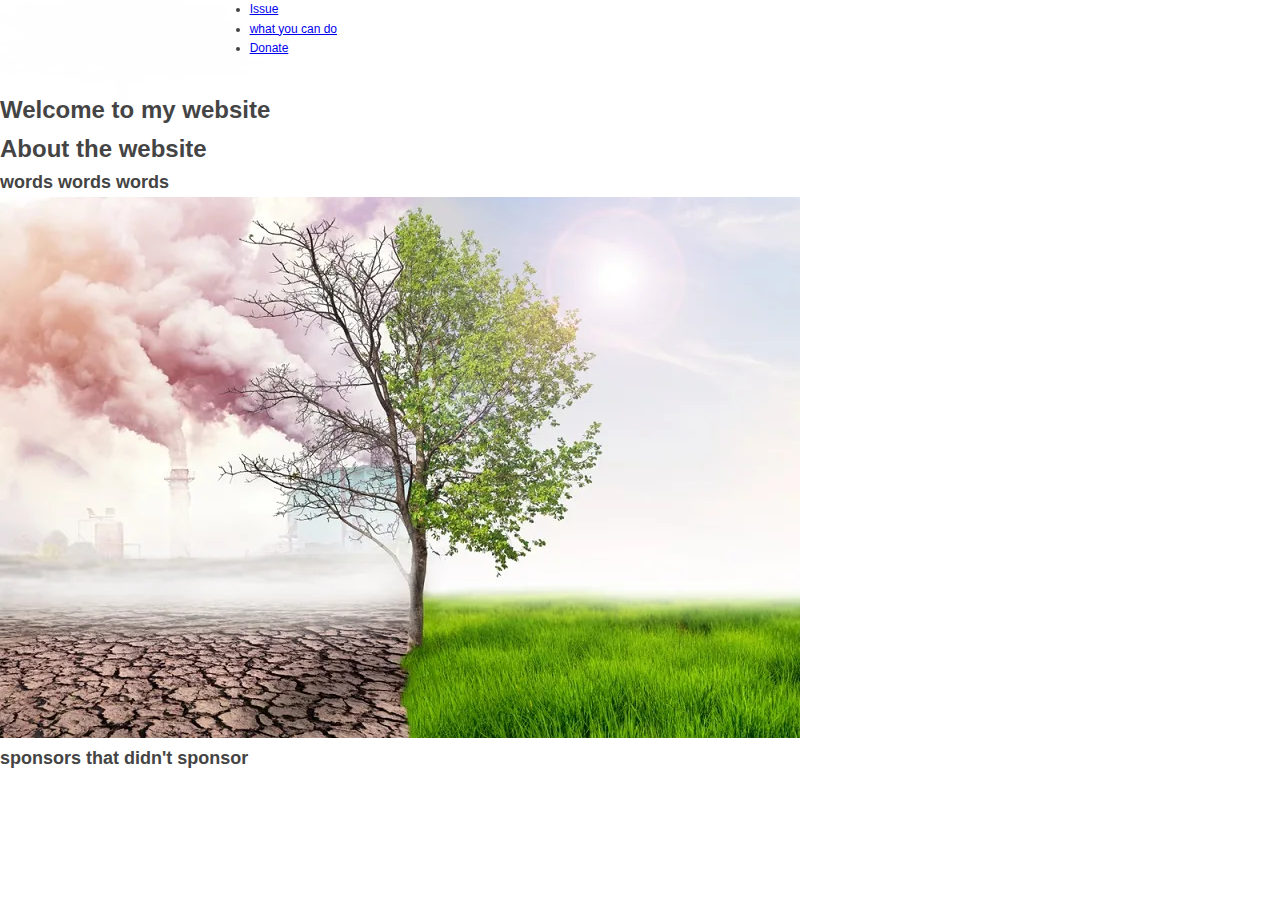
<file: home page.html>
<!DOCTYPE html>
<html lang="en">
  <head>
    <meta charset="UTF-8" />
    <meta http-equiv="X-UA-Compatible" content="IE=edge" />
    <meta name="viewport" content="width=device-width, initial-scale=1.0" />
    <title>Pollution: the website</title>
    <link rel="stylesheet" href="CSS/styles.css" />
  </head>

  <body>
    <!--Navigation div-->
    <!--Have to sort out the CSS so it looks neater!!!  -->

    <div class="nav-div">
      <!--Logo-->
      <ul>
        <a href="../home page.html"
          ><img
            class="img_nav"
            src="/images/51-518805_white-tree-png.png"
            alt="logo"
        /></a>
        <li><a href="pages/issue.html">Issue</a></li>
        <li><a href="pages/what you can do.html">what you can do</a></li>
        <li>
          <!--Donation link-->
          <a
            href="https://donate.act.greenpeace.org.nz/p4-donate?_ga=2.172162915.1713406997.1655347929-1064665314.1655107274"
            >Donate</a
          >
        </li>
      </ul>
    </div>

    <div class="flex">
      <div class="div1">
        <h1>Welcome to my website</h1>
      </div>
    </div>

    <div class="div2">
      <h1>About the website</h1>
      <h2>words words words</h2>
      <img src="/images/air-pollution-greenspace.webp" alt="air pollution" />
    </div>

    <footer>
      <!--need to change font and display for this text-->
      <h2>sponsors that didn't sponsor</h2>
    </footer>
  </body>
</html>
</file>
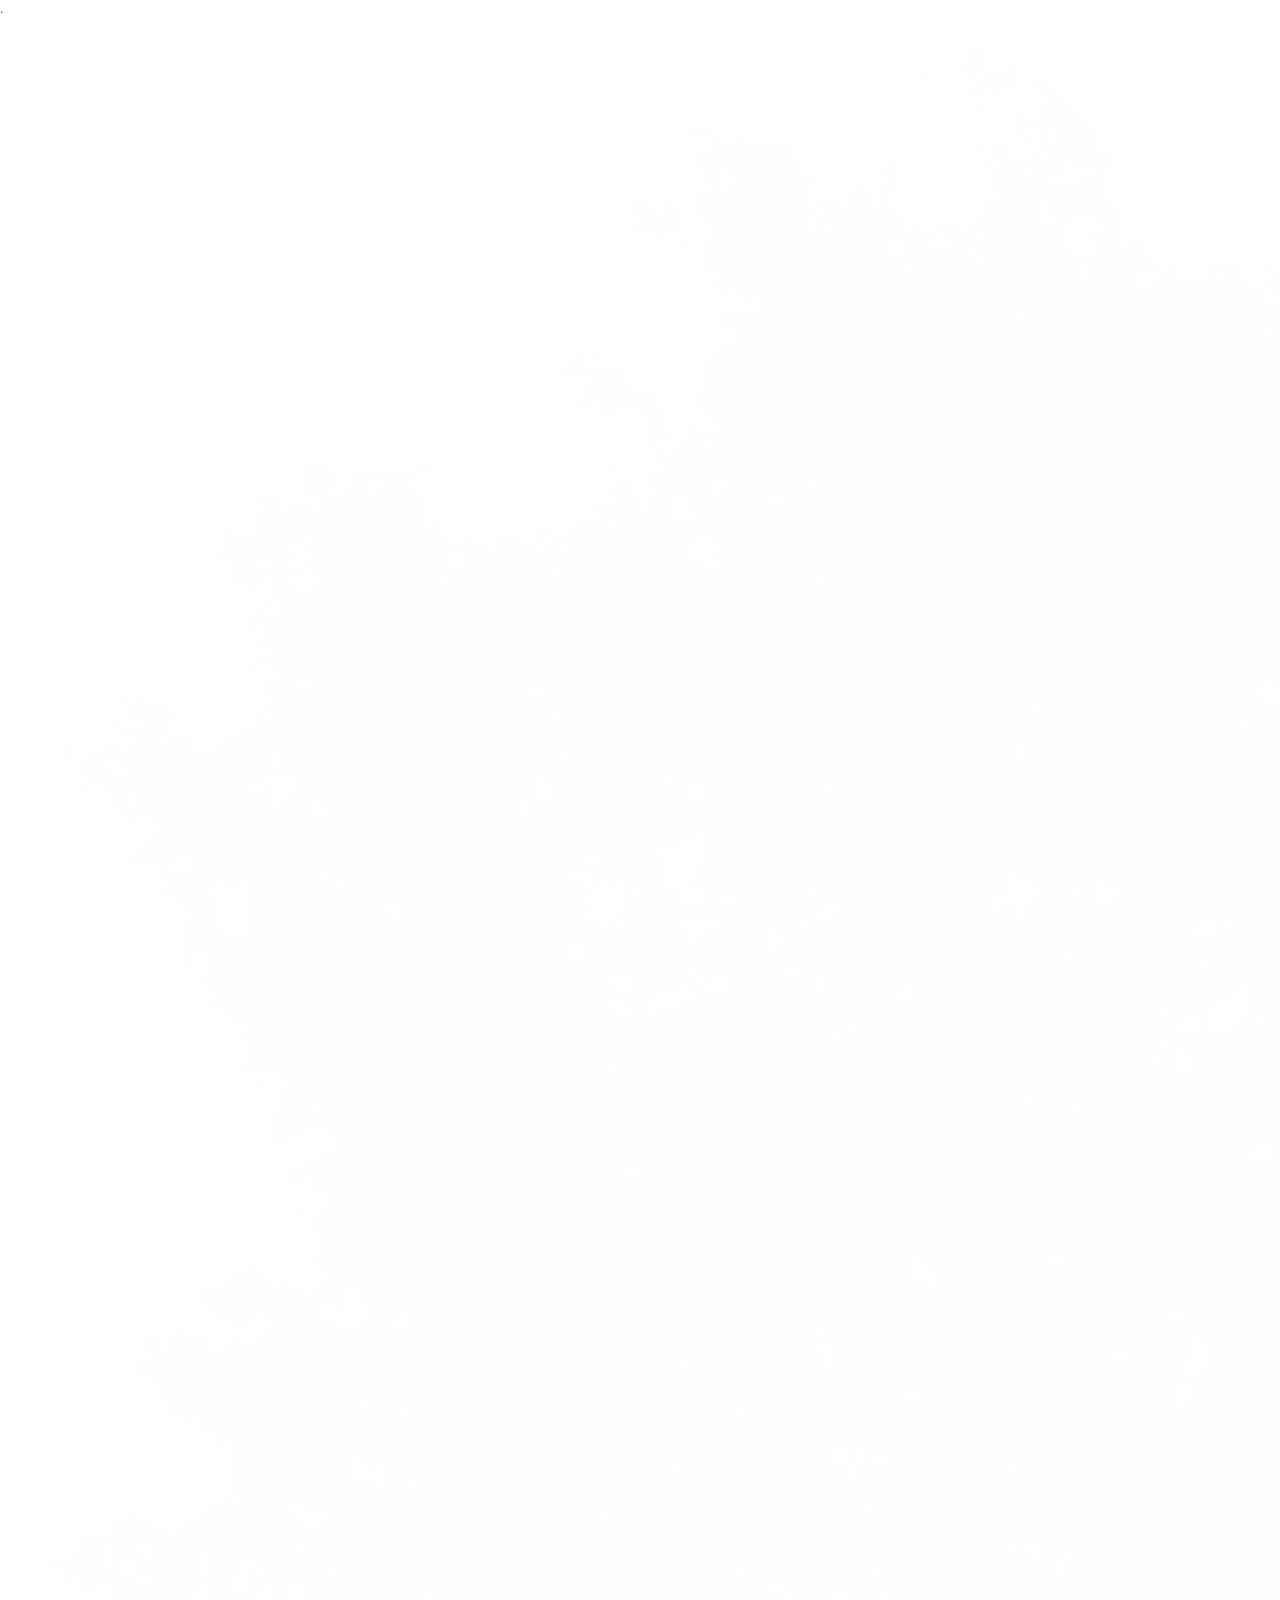
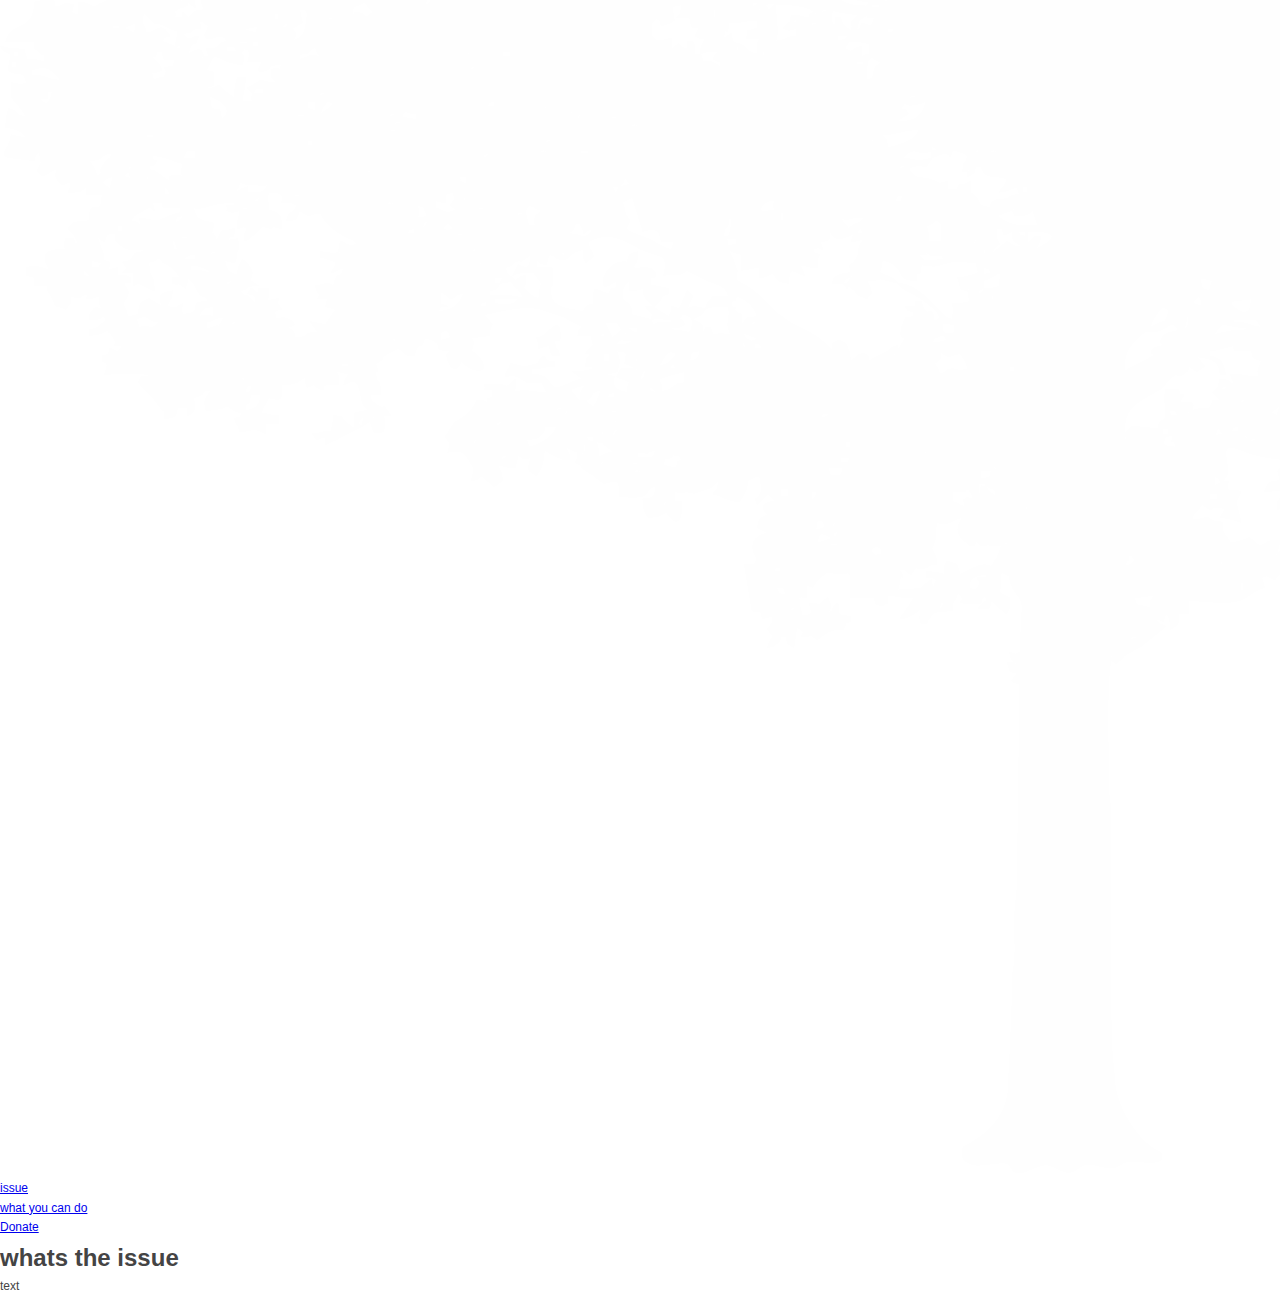
<file: pages/issue.html>
.<!DOCTYPE html>
<html lang="en">
  <head>
    <meta charset="UTF-8" />
    <meta http-equiv="X-UA-Compatible" content="IE=edge" />
    <meta name="viewport" content="width=device-width, initial-scale=1.0" />
    <title>Pollution: the website</title>
    <link rel="stylesheet" href="/CSS/styles.css" />
  </head>

  <body>
    <div class="second-nav-div">
      <ul>
        <li>
          <a href="../home page.html"
            ><img
              class="img_nav2"
              src="/images/51-518805_white-tree-png.png"
              alt="logo"
          /></a>
        </li>
        <li><a href="pages/issue.html">issue</a></li>
        <li><a href="pages/what you can do.html">what you can do</a></li>
        <li>
          <a
            href="https://donate.act.greenpeace.org.nz/p4-donate?_ga=2.262205324.1889016261.1655107274-1064665314.1655107274"
            >Donate</a
          >
        </li>
      </ul>
    </div>

    <div class="second-div1">
      <h1>whats the issue</h1>
    </div>

    <div class="second-div2"></div>

    <footer>
      <!--need to change font and display for this text-->
      <p>text</p>
    </footer>
  </body>
</html>
</file>
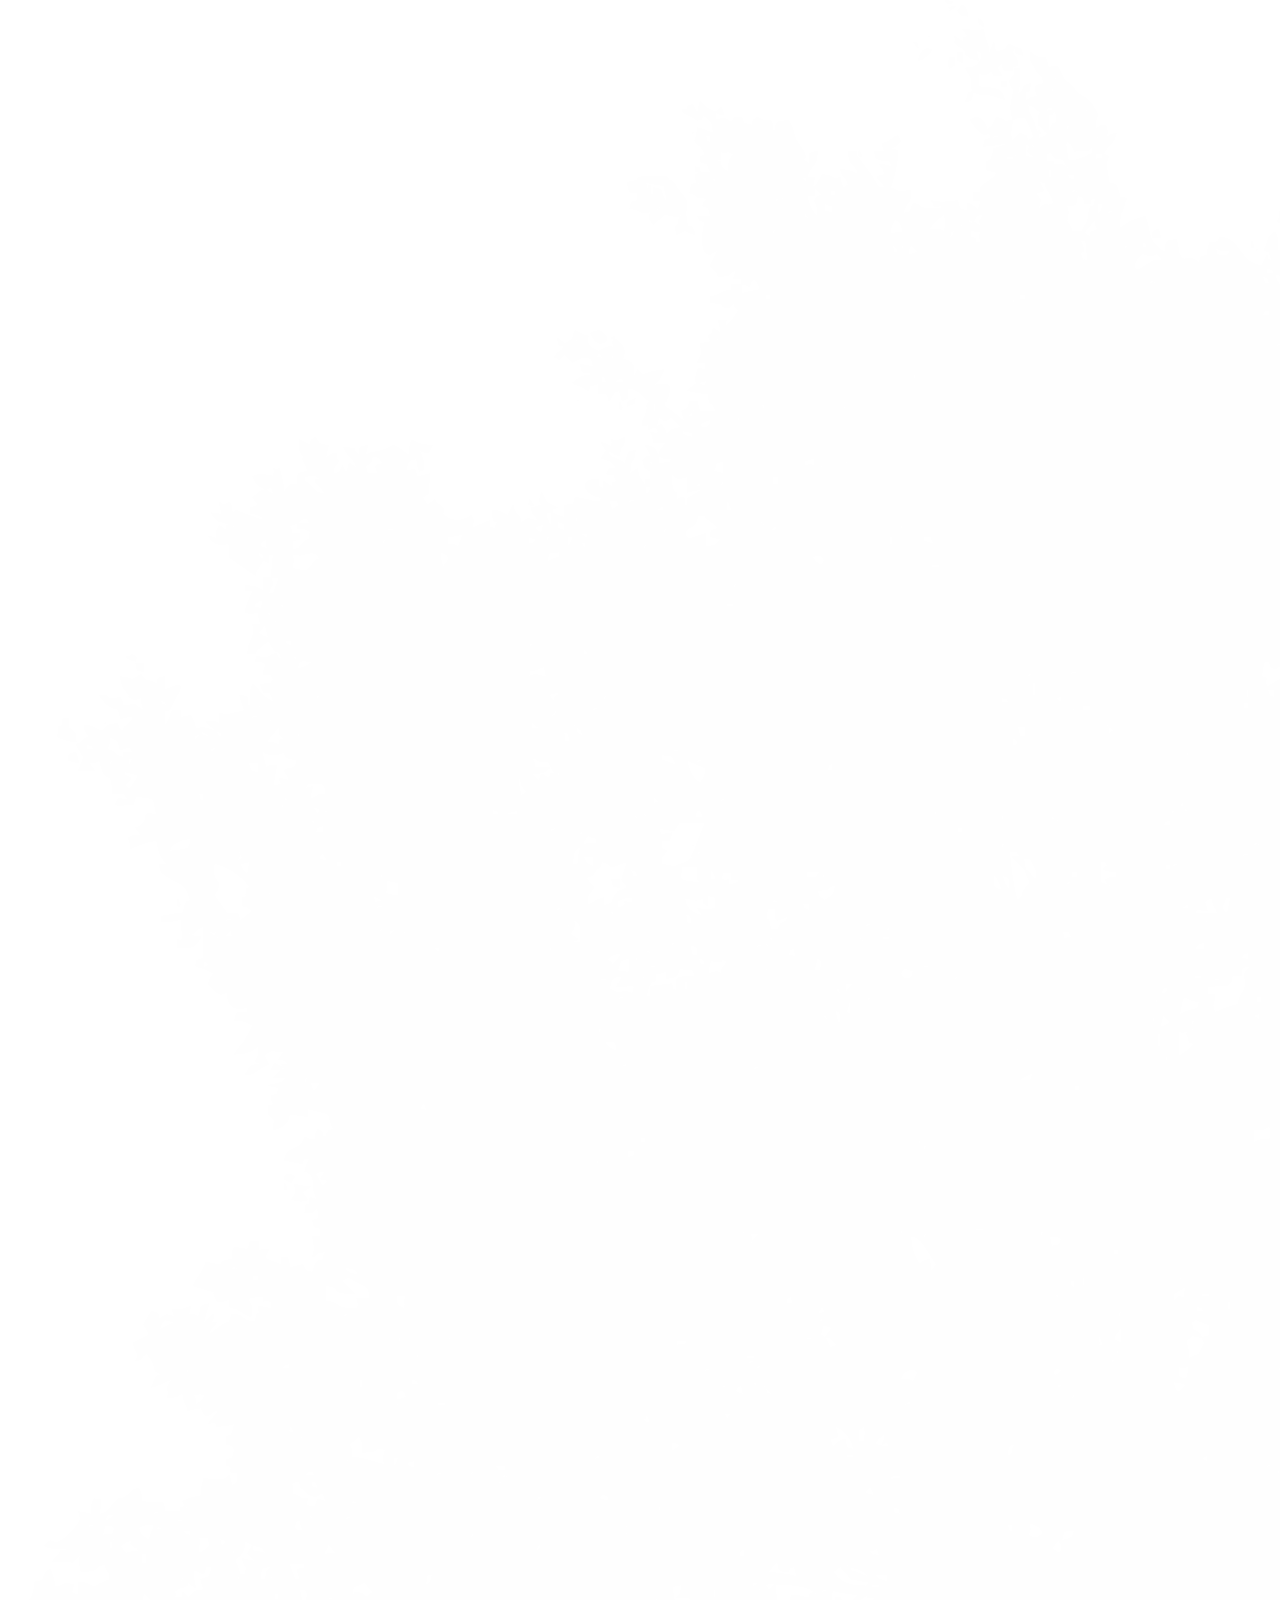
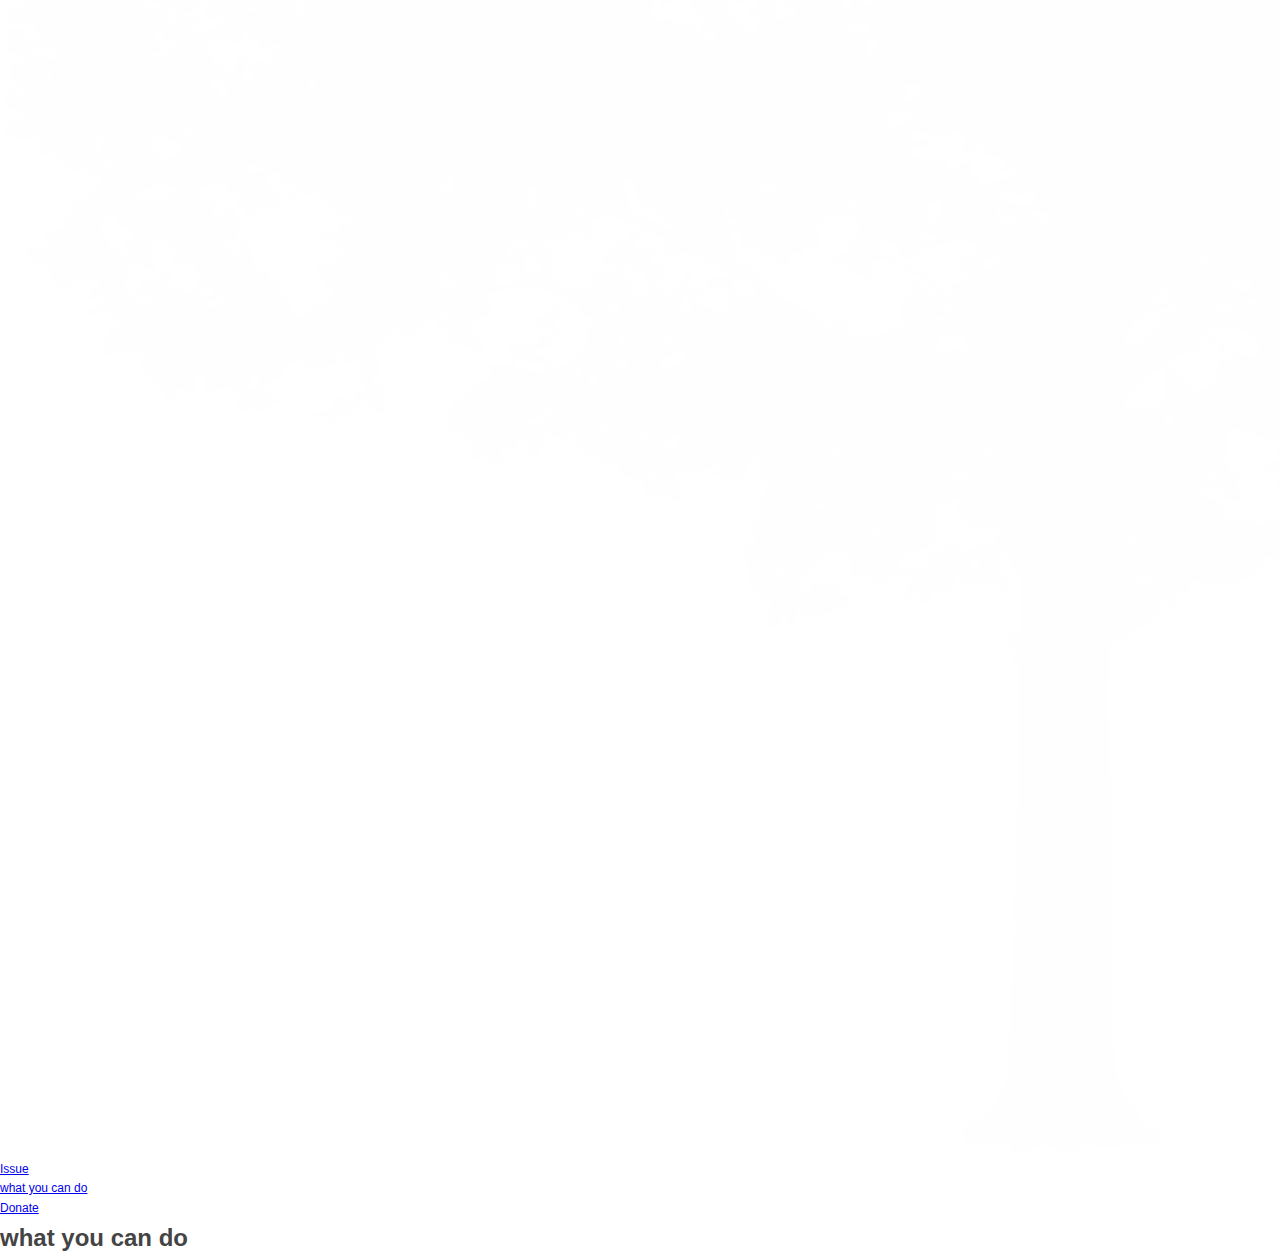
<file: pages/what you can do.html>
<!DOCTYPE html>
<html lang="en">
  <head>
    <meta charset="UTF-8" />
    <meta http-equiv="X-UA-Compatible" content="IE=edge" />
    <meta name="viewport" content="width=device-width, initial-scale=1.0" />
    <title>Pollution: the website</title>
    <link rel="stylesheet" href="/CSS/styles.css" />
  </head>
  <body>
    <div class="nav-bar">
      <ul>
        <li>
          <a href="../home page.html">
            <img
              class="img_nav3"
              src="/images/51-518805_white-tree-png.png"
              alt="logo"
          /></a>
        </li>
        <li><a href="pages/issue.html">Issue </a></li>
        <li><a href="pages/what you can do.html">what you can do</a></li>
        <li>
          <a
            href="https://donate.act.greenpeace.org.nz/p4-donate?_ga=2.262205324.1889016261.1655107274-1064665314.1655107274"
            >Donate</a
          >
        </li>
      </ul>
    </div>

    <div class="third-div1">
      <h1>what you can do</h1>
    </div>

    <div class="inforamtion"></div>
  </body>
</html>
</file>
<file: CSS/styles.css>
html {
  overflow-x: hidden;
}

body {
  margin: 0px;
  padding: 0px;
  background-color: white;
}

body {
  flex-direction: column;
  display: flex;
}

.navbar {
  position: relative;
  width: 100%;
  height: 716px;
  background-image: url("../img/mountain_view_1.jpg"); /* Change the image path */
  background-position: center;
  background-size: cover;
  text-align: right;
  margin-bottom: 0%;
  padding-top: 10%;
  margin: 0%;
  background-attachment: fixed;
}

.nav_buttons {
  position: fixed;
  -webkit-backdrop-filter: blur(6px);
  /*makes any backdrop the navbar has passed blur*/
  backdrop-filter: blur(10px);
  opacity: 200%;
  top: 0;
  left: 0;
  width: 100%;
  background-color: transparent;
  background-position: center;
  background-size: cover;
  text-align: right;
  height: 103px; /* Adjust the height as needed */
  z-index: 1000; /* Ensure the navbar appears above other content */
}

.h2 {
  text-align: center;
}

.navbar ul li {
  list-style-type: none;
  display: inline-block;
  margin: 1%;
  font-size: 2rem;
  align-content: center;
}

.navbar ul li a {
  text-decoration: solid;
  color: black;
  transition: 0.3s ease 0s;
  font-family: "Trebuchet MS", "Lucida Sans Unicode", "Lucida Grande",
    "Lucida Sans", Arial, sans-serif;
  font-size: 1.3rem;
}

.navbar ul li a:hover {
  text-decoration: underline;
}

.img_nav {
  width: 18rem;
  height: 8rem;
  margin: -1.5%;
  align-content: left;
  float: left;
  padding: -10%;
}

.center {
  text-align: center;
  font-size: 2rem;
  color: whitesmoke;
  font-family: "Lucida Sans", "Lucida Sans Regular", "Lucida Grande",
    "Lucida Sans Unicode", Geneva, Verdana, sans-serif;
  font-weight: 200;
}

.center_1 {
  text-align: center;
  font-size: 9rem;
  color: whitesmoke;
  font-family: "Segoe UI", Tahoma, Geneva, Verdana, sans-serif;
}

.about_us {
  position: relative;
  height: 716px;
  background-image: url("../img/pure-white-background-85a2a7fd.jpg"); /* Change the image path */
  background-position: center;
  background-size: cover;
  overflow: hidden;
  height: 40rem;
  background-attachment: fixed;
  float: left;
}

.about_us .parallax-bg {
  position: absolute;
  top: 0;
  left: 0;
  width: 100%;
  height: 100%;
  background-image: url("../img/mountain_view_1.jpg"); /* Change the image path */
  background-position: center;
  background-size: cover;
  z-index: -1;
  background-attachment: fixed;
}

.freedom {
  font-family: "Segoe UI", Tahoma, Geneva, Verdana, sans-serif;
  font-size: 1.7rem;
  height: 12rem;
  width: 24rem;
  background-color: transparent;
  margin-right: 20%;
  margin-left: 8%;
  color: black;
  padding: 20px;
  float: left;
}

.text_freedom {
  font-family: "Trebuchet MS", "Lucida Sans Unicode", "Lucida Grande",
    "Lucida Sans", Arial, sans-serif;
  font-size: 1rem;
  height: 22rem;
  width: 20rem;
  float: center;
  background-color: transparent;
  margin-left: 55%;
  color: black;
  padding: 2%;
  font-size: small;
}

.redirect_booking {
  background-image: url(../img/maunga_club_cabin.jpg);
  padding: auto;
  width: 90rem;
  height: 22rem;
  align-self: center;
  background-color: whitesmoke;
}

.text_redirect {
  text-align: center;
  font-family: "Trebuchet MS", "Lucida Sans Unicode", "Lucida Grande",
    "Lucida Sans", Arial, sans-serif;
  color: white;
  font-size: medium;
  padding: 2%;
}

.text_redirect_2 {
  text-align: center;
  font-family: "Trebuchet MS", "Lucida Sans Unicode", "Lucida Grande",
    "Lucida Sans", Arial, sans-serif;
  color: white;
  font-size: medium;
  padding: 2%;
  font-size: large;
}

/*css for the buttton*/
.redirect_form {
  background-color: white;
  height: 5rem;
  width: 13rem;
  box-shadow: 4px 8px black;
  text-align: center;
  font-family: "Trebuchet MS", "Lucida Sans Unicode", "Lucida Grande",
    "Lucida Sans", Arial, sans-serif;
  margin-left: 43%;
  padding: -1%;
  font-size: large;
  color: black;
}

.redirect_form:hover {
  color: red;
}

.space {
  /*extra space*/
  height: 2rem;
}

.facts {
  height: 40rem;
  width: 100%;
  background-color: rgb(32, 102, 102);
}

.header_facts {
  font-family: "Trebuchet MS", "Lucida Sans Unicode", "Lucida Grande",
    "Lucida Sans", Arial, sans-serif;
  font-size: x-large;
  color: white;
  margin: 4%;
}

.text_facts {
  width: 30rem;
  height: 20rem;
  font-family: "Trebuchet MS", "Lucida Sans Unicode", "Lucida Grande",
    "Lucida Sans", Arial, sans-serif;
  font-size: large;
  font-weight: 100;
  margin: 4%;
  color: white;
  padding: 0px;
}

.cabin {
  float: right;
  height: 45rem;
  width: 65rem;
  margin-right: 1%;
  padding: 10%;
}

.member {
  background-color: white;
  height: 39rem;
  width: 100%;
}

.header_member {
  font-family: "Trebuchet MS", "Lucida Sans Unicode", "Lucida Grande",
    "Lucida Sans", Arial, sans-serif;
  font-size: larger;
  color: black;
  margin: 4%;
}

.text_member {
  font-family: "Trebuchet MS", "Lucida Sans Unicode", "Lucida Grande",
    "Lucida Sans", Arial, sans-serif;
  width: 30rem;
  margin: 4%;
  font-size: large;
}

.become {
  background-color: white;
  height: 5rem;
  width: 13rem;
  box-shadow: 4px 8px black;
  text-align: center;
  font-family: "Trebuchet MS", "Lucida Sans Unicode", "Lucida Grande",
    "Lucida Sans", Arial, sans-serif;
  margin-left: 3%;
  padding: 1%;
  font-size: large;
  color: black;
}

.become:hover {
  color: red;
}

.footer {
  width: 100%;
  height: 25rem;
  background-color: rgb(81, 81, 81);
}

.image_foot {
  width: 20rem;
  height: 11rem;
  padding: 1%;
}

.contact_header {
  font-family: "Trebuchet MS", "Lucida Sans Unicode", "Lucida Grande",
    "Lucida Sans", Arial, sans-serif;
  font-size: larger;
  color: white;
  text-align: center;
  margin: -9%;
  padding-right: 0.1%;
}

.contact_info {
  font-family: "Trebuchet MS", "Lucida Sans Unicode", "Lucida Grande",
    "Lucida Sans", Arial, sans-serif;
  color: white;
  margin: 11%;
  padding-left: 34%;
}

.credit {
  text-align: center;
  font-family: "Trebuchet MS", "Lucida Sans Unicode", "Lucida Grande",
    "Lucida Sans", Arial, sans-serif;
  color: white;
  margin-bottom: 15%;
}

/*CSS for the page about the chalets*/
.navbar_chalets {
  position: relative;
  width: 100%;
  height: 716px;
  background-image: url("../img/maunga_club_cabin.jpg"); /* Change the image path */
  opacity: 89%;
  background-position: center;
  background-size: cover;
  text-align: right;
  margin-bottom: 0%;
  padding-top: 10%;
  margin: 0%;
  background-attachment: fixed;
}

.navbar_chalets ul li {
  list-style-type: none;
  display: inline-block;
  margin: 1%;
  font-size: 2rem;
  align-content: center;
}

.navbar_chalets ul li a {
  text-decoration: solid;
  color: black;
  transition: 0.3s ease 0s;
  font-family: "Trebuchet MS", "Lucida Sans Unicode", "Lucida Grande",
    "Lucida Sans", Arial, sans-serif;
  font-size: 1.3rem;
}

.navbar_chalets ul li a:hover {
  text-decoration: underline;
}

.cabin_chaltes {
  float: right;
  height: 40rem;
  width: 40rem;
  margin-right: 1%;
  padding: -1%;
}

.chalets {
  background-image: url("../img/pure-white-background-85a2a7fd.jpg");
  height: 40rem;
  width: auto;
}

.Kereru {
  font-family: "Trebuchet MS", "Lucida Sans Unicode", "Lucida Grande",
    "Lucida Sans", Arial, sans-serif;
  margin-left: 4%;
  padding: 1%;
}

.Kereru_text {
  width: 30rem;
  height: 10rem;
  margin: 4%;
  font-family: "Trebuchet MS", "Lucida Sans Unicode", "Lucida Grande",
    "Lucida Sans", Arial, sans-serif;
  font-size: x-large;
}

.Kereru_img {
  height: 40rem;
  width: 50rem;
  float: right;
  margin-right: 21%;
  padding: 10%;
}

/*CSS for the booking page*/
.navbar_booking {
  position: relative;
  width: 100%;
  height: 40rem;
  background-color: white; /* Change the image path */
  background-position: center;
  background-size: cover;
  text-align: right;
  margin-bottom: 0%;
  padding-top: 10%;
  margin: 0%;
  background-attachment: fixed;
}

.navbar_booking ul li {
  list-style-type: none;
  display: inline-block;
  margin: 1%;
  font-size: 2rem;
  align-content: center;
}

.navbar_booking ul li a {
  text-decoration: solid;
  color: black;
  transition: 0.3s ease 0s;
  font-family: "Trebuchet MS", "Lucida Sans Unicode", "Lucida Grande",
    "Lucida Sans", Arial, sans-serif;
  font-size: 1.3rem;
}

.navbar_booking ul li a:hover {
  text-decoration: underline;
}

.center_book {
  text-align: center;
  font-size: 2rem;
  color: black;
  font-family: "Lucida Sans", "Lucida Sans Regular", "Lucida Grande",
    "Lucida Sans Unicode", Geneva, Verdana, sans-serif;
  font-weight: 200;
}

.center_booking {
  text-align: center;
  font-size: 9rem;
  color: black;
  font-family: "Segoe UI", Tahoma, Geneva, Verdana, sans-serif;
}

/*booking form css*/
.booking_form {
  width: auto;
  height: 60rem;
  background-image: url(..);
}

div.elem-group {
  margin: 20px 0;
}

.booking div.elem-group.inlined {
  width: 19rem;
  display: inline-block;
  display: left;
  margin-left: 1%;
}

label {
  display: block;
  font-family: "Trebuchet MS", "Lucida Sans Unicode", "Lucida Grande",
    "Lucida Sans", Arial, sans-serif;
  padding-bottom: 10px;
  font-size: 1.25em;
  margin-left: 40%;
}

input,
select,
textarea {
  border-radius: 2px;
  border: 2px 4px solid black;
  box-sizing: border-box;
  font-size: 1.25em;
  font-family: "Trebuchet MS", "Lucida Sans Unicode", "Lucida Grande",
    "Lucida Sans", Arial, sans-serif;
  width: 20%;
  padding: 10px;
  margin-left: 40%;
}

div.elem-group.inlined input {
  width: 29%;
  display: center;
  align-content: center;
}

textarea {
  height: 150px;
}

hr {
  border: 1px dotted #ccc;
}

button {
  height: 50px;
  background: black;
  border: none;
  color: white;
  font-size: 1.25em;
  font-family: "Trebuchet MS", "Lucida Sans Unicode", "Lucida Grande",
    "Lucida Sans", Arial, sans-serif;
  border-radius: 4px;
  cursor: pointer;
  float: center;
  margin-left: 40rem;
}

button:hover {
  border: 2px solid black;
}

/*
HTML5 responsive contact form
*/

* {
  margin: 0;
  padding: 0;
  box-sizing: border-box;
  -webkit-box-sizing: border-box;
  -moz-box-sizing: border-box;
  -webkit-font-smoothing: antialiased;
  -moz-font-smoothing: antialiased;
  -o-font-smoothing: antialiased;
  text-rendering: optimizeLegibility;
}
body {
  font: 400 12px/1.625 "Helvetica Neue", Helvetica, Arial, sans-serif;
  color: #444;
  background: #fff;
}
.wrapper {
  max-width: 500px;
  width: 95%;
  margin: 0 auto;
  position: relative;
}
#contact-form input[type="text"],
#contact-form input[type="email"],
#contact-form input[type="tel"],
#contact-form input[type="url"],
#contact-form textarea,
#contact-form button[type="submit"] {
  font: 400 12px/12px "Helvetica Neue", Helvetica, Arial, sans-serif;
}
#contact-form {
  text-shadow: 0 1px 0 #fff;
  border-radius: 4px;
  -webkit-border-radius: 4px;
  -moz-border-radius: 4px;
  background: #d5d5d5;
  padding: 25px;
}
#contact-form h3 {
  color: #444;
  display: block;
  font-size: 28px;
}
#contact-form h4 {
  margin: 5px 0 15px;
  display: block;
  font-size: 13px;
}
#contact-form label span {
  cursor: pointer;
  color: #000;
  display: block;
  margin: 5px 0;
  font-weight: 900;
}
#contact-form input[type="text"],
#contact-form input[type="email"],
#contact-form input[type="tel"],
#contact-form input[type="url"],
#contact-form textarea {
  width: 100%;
  box-shadow: inset 0 1px 2px #ddd, 0 1px 0 #fff;
  -webkit-box-shadow: inset 0 1px 2px #ddd, 0 1px 0 #fff;
  -moz-box-shadow: inset 0 1px 2px #ddd, 0 1px 0 #fff;
  border: 1px solid #ccc;
  background: #fff;
  margin: 0 0 5px;
  padding: 10px;
  border-radius: 5px;
}
#contact-form input[type="text"]:hover,
#contact-form input[type="email"]:hover,
#contact-form input[type="tel"]:hover,
#contact-form input[type="url"]:hover,
#contact-form textarea:hover {
  -webkit-transition: border-color 0.3s ease-in-out;
  -moz-transition: border-color 0.3s ease-in-out;
  transition: border-color 0.3s ease-in-out;
  border: 1px solid #aaa;
}
#contact-form textarea {
  height: 100px;
  max-width: 100%;
}
#contact-form button[type="submit"] {
  cursor: pointer;
  width: 100%;
  border: none;
  background: #58a532;
  color: #fff;
  margin: 0 0 5px;
  padding: 10px;
  border-radius: 5px;
}
#contact-form button[type="submit"]:hover {
  -webkit-transition: background 0.3s ease-in-out;
  -moz-transition: background 0.3s ease-in-out;
  transition: background-color 0.3s ease-in-out;
  background-color: white;
}
#contact-form button[type="submit"]:active {
  box-shadow: inset 0 1px 3px rgba(0, 0, 0, 0.5);
}
#contact-form input:focus,
#contact-form textarea:focus {
  outline: 0;
  border: 1px solid #999;
}
::-webkit-input-placeholder {
  color: #888;
}
:-moz-placeholder {
  color: #888;
}
::-moz-placeholder {
  color: #888;
}
:-ms-input-placeholder {
  color: #888;
}
</file>
